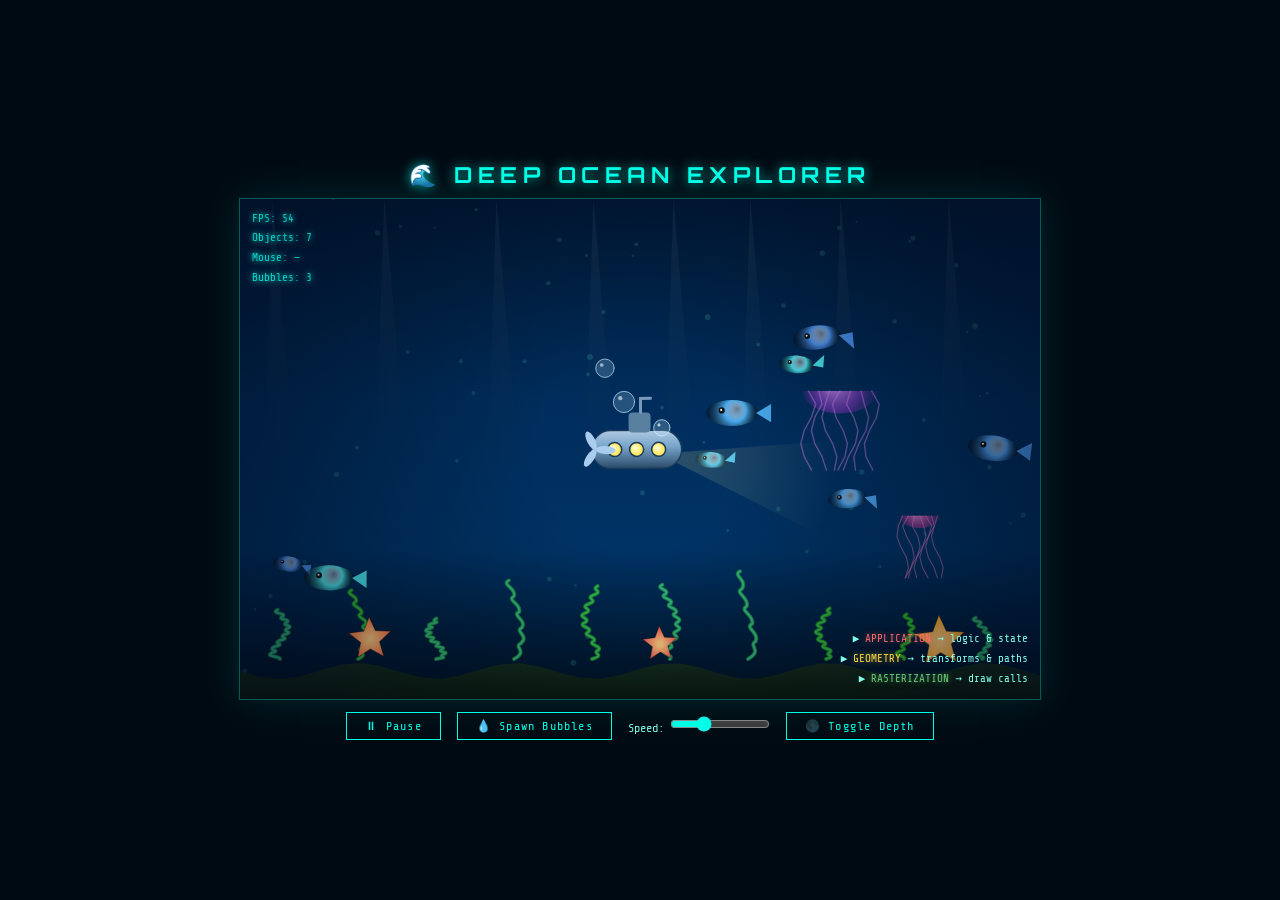
<file: index.html>
<!DOCTYPE html>
<html lang="en">
<head>
  <meta charset="UTF-8" />
  <meta name="viewport" content="width=device-width, initial-scale=1.0"/>
  <title>Deep Ocean Explorer</title>
  <link rel="stylesheet" href="style.css" />
</head>
<body>

  <h1>🌊 Deep Ocean Explorer</h1>

  <div id="canvas-wrapper">
    <canvas id="ocean" width="800" height="500"></canvas>

    <!-- HUD overlay (updated by JS) -->
    <div id="hud">
      <div>FPS: <span id="fps">0</span></div>
      <div>Objects: <span id="objCount">0</span></div>
      <div>Mouse: <span id="mousePos">—</span></div>
      <div>Bubbles: <span id="bubbleCount">0</span></div>
    </div>

    <div id="pipeline-label">
      <div>▶ <span class="leg-app">APPLICATION</span> → logic &amp; state</div>
      <div>▶ <span class="leg-geo">GEOMETRY</span> → transforms &amp; paths</div>
      <div>▶ <span class="leg-ras">RASTERIZATION</span> → draw calls</div>
    </div>
  </div>

  <!-- Controls -->
  <div id="controls">
    <button id="btnPause">⏸ Pause</button>
    <button id="btnBubble">💧 Spawn Bubbles</button>
    <label>Speed: <input type="range" id="speedSlider" min="0.1" max="3" step="0.1" value="1"></label>
    <button id="btnNight">🌑 Toggle Depth</button>
  </div>

  <script src="graphics.js"></script>
</body>
</html>
</file>
<file: style.css>
/* =========================================================
   DEEP OCEAN EXPLORER — Stylesheet
   UI Layer styling (outside the graphics pipeline)
========================================================= */

@import url('https://fonts.googleapis.com/css2?family=Orbitron:wght@400;700&family=Share+Tech+Mono&display=swap');

/* --- Reset & Base --- */
*, *::before, *::after {
  box-sizing: border-box;
  margin: 0;
  padding: 0;
}

body {
  background: #000a12;
  display: flex;
  flex-direction: column;
  align-items: center;
  justify-content: center;
  min-height: 100vh;
  font-family: 'Share Tech Mono', monospace;
  color: #7fffea;
  overflow: hidden;
}

/* --- Title --- */
h1 {
  font-family: 'Orbitron', sans-serif;
  font-size: clamp(14px, 2vw, 22px);
  letter-spacing: 0.25em;
  color: #00ffe7;
  text-shadow: 0 0 12px #00ffe7aa;
  margin-bottom: 10px;
  text-transform: uppercase;
}

/* --- Canvas Container --- */
#canvas-wrapper {
  position: relative;
  border: 1px solid #00ffe755;
  box-shadow: 0 0 40px #00ffe720, inset 0 0 60px #001a2a;
}

canvas {
  display: block;
  cursor: crosshair;
}

/* --- HUD (Heads-Up Display) --- */
#hud {
  position: absolute;
  top: 10px;
  left: 12px;
  font-size: 11px;
  line-height: 1.8;
  color: #00ffe7cc;
  pointer-events: none;
  text-shadow: 0 0 6px #00ffe7;
}

/* --- Pipeline Stage Label (bottom-right) --- */
#pipeline-label {
  position: absolute;
  bottom: 10px;
  right: 12px;
  font-size: 11px;
  text-align: right;
  pointer-events: none;
}

#pipeline-label div {
  line-height: 1.8;
}

.leg-app { color: #ff6b6b; text-shadow: 0 0 6px #ff6b6b88; }
.leg-geo { color: #ffd93d; text-shadow: 0 0 6px #ffd93d88; }
.leg-ras { color: #6bcb77; text-shadow: 0 0 6px #6bcb7788; }

/* --- Controls Bar --- */
#controls {
  display: flex;
  gap: 16px;
  align-items: center;
  margin-top: 12px;
  flex-wrap: wrap;
  justify-content: center;
}

button {
  background: transparent;
  border: 1px solid #00ffe7;
  color: #00ffe7;
  font-family: 'Share Tech Mono', monospace;
  font-size: 12px;
  padding: 6px 18px;
  cursor: pointer;
  letter-spacing: 0.1em;
  transition: background 0.2s, box-shadow 0.2s;
}

button:hover {
  background: #00ffe720;
  box-shadow: 0 0 12px #00ffe755;
}

label {
  font-size: 12px;
  color: #7fffea;
}

input[type=range] {
  accent-color: #00ffe7;
  width: 100px;
}
</file>
